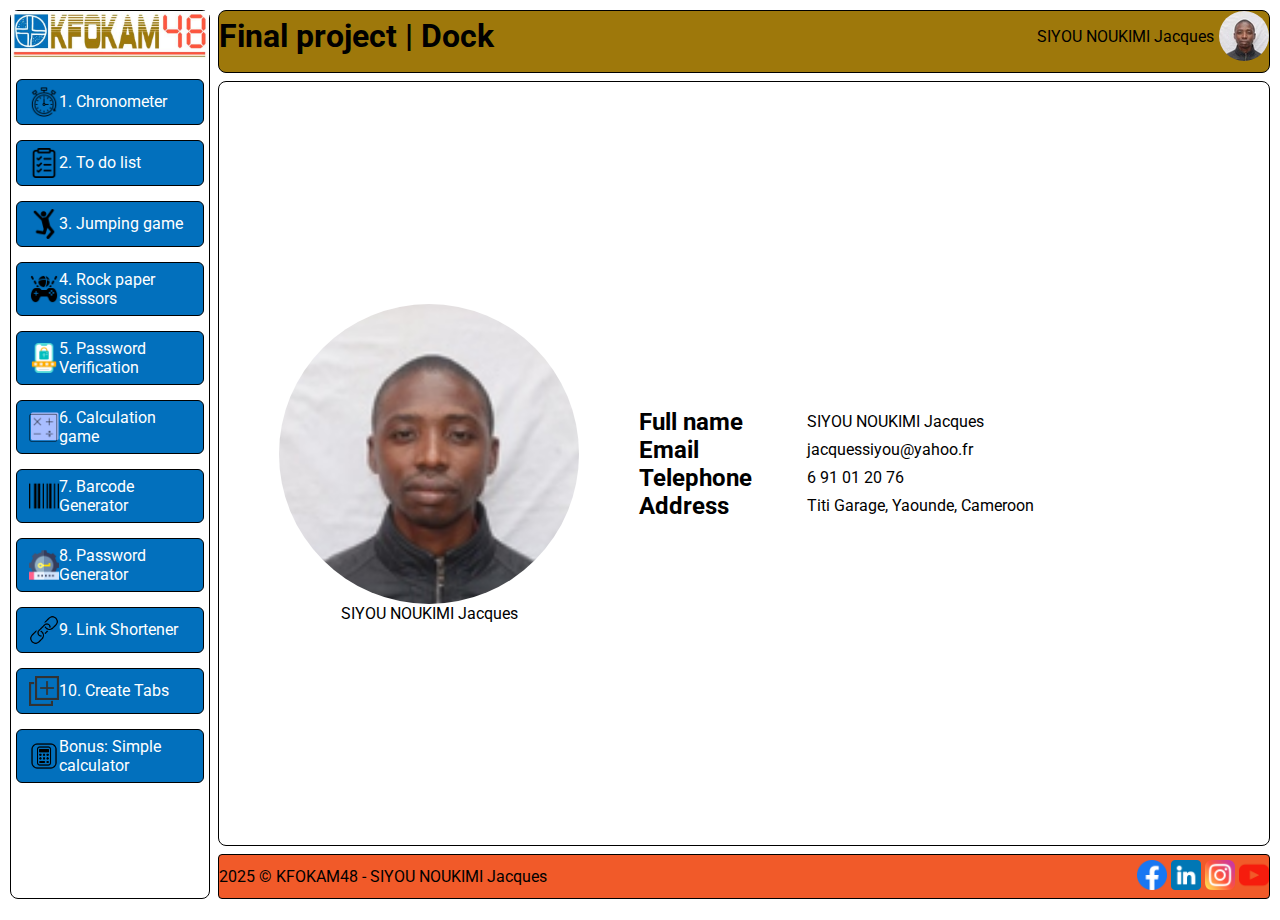
<file: index.html>
<!DOCTYPE html>
<html lang="en">
  <head>
    <meta charset="UTF-8" />
    <meta http-equiv="X-UA-Compatible" content="IE=Edge" />
    <meta name="viewport" content="width=device-width, initial-scale=1.0" />
    <link rel="stylesheet" href="Final_Project.css" />
    <title>Final Project</title>
  </head>
  <body>
    <div class="page">
      <header>
        <div class="head">
          <div>
            <h1>Final project &verbar; Dock</h1>
          </div>
          <div class="identify">
            <p>SIYOU NOUKIMI Jacques</p>
            <img
              src="SIYOU_NOUKIMI_Jacques_50px.jpg"
              alt="SIYOU NOUKIMI Jacques"
              height="50px"
              width="50px"
              style="cursor: pointer"
            />
          </div>
        </div>
      </header>
      <main id="main">
        <div class="photo">
          <img
            src="SIYOU_NOUKIMI_Jacques_120px.jpg"
            alt="SIYOU NOUKIMI Jacques"
            height="300px"
            width="300px"
          />
          <p>SIYOU NOUKIMI Jacques</p>
        </div>
        <div class="personal-info">
          <div class="info">
            <h2>Full name</h2>
            <p>SIYOU NOUKIMI Jacques</p>
          </div>
          <div class="info">
            <h2>Email</h2>
            <p>jacquessiyou@yahoo.fr</p>
          </div>
          <div class="info">
            <h2>Telephone</h2>
            <p>6 91 01 20 76</p>
          </div>
          <div class="info">
            <h2>Address</h2>
            <p>Titi Garage, Yaounde, Cameroon</p>
          </div>
        </div>
      </main>
      <nav class="nav">
        <div class="logo">
          <img src="KFOKAM_48_logo.jpeg" alt="KFOKAM 48 logo" />
        </div>
        <div class="project">
          <a href="Subproject No. 1_Chronometer/Chronometer.html"
            ><img src="icons/Chronometer.png" width="30px" height="30px"><span>1. Chronometer</span></a
          >
        </div>
        <div class="project">
          <a href="./Subproject No. 2_ To do list/To_do_list.html"><img src="icons/to-do-list.png" width="30px" height="30px">
            <span>2. To do list</span>
          </a>
        </div>
        <div class="project">
          <a href="./Subproject No. 3_ Jumping_game/Jumping_game.html"><img src="icons/jumping.png" width="30px" height="30px">
            <span>3. Jumping game</span>
          </a>
        </div>
        <div class="project">
          <a
            href="./Subproject No. 4_Rock_paper_scissors/Rock_paper_scissors.html"
          ><img src="icons/Rock_paper_scissors.png" width="30px" height="30px">
            <span>4. Rock paper scissors</span>
          </a>
        </div>
        <div class="project">
          <a
            href="./Subproject No. 5_Password_Verification/Password_Verification.html"
            ><img src="icons/Password Verification.png" width="30px" height="30px"><span>5. Password Verification</span></a
          >
        </div>
        <div class="project">
          <a href="./Subproject No. 6_Calculation_game/Calculation_game.html"><img src="icons/calculation game.png" width="30px" height="30px">
            <span>6. Calculation game</span>
          </a>
        </div>
        <div class="project">
          <a href="./Subproject No. 7_ Barcode_Generator/Barcode_Generator.html"
            ><img src="icons/Barcode.png" width="30px" height="30px"><span>7. Barcode Generator</span>
          </a>
        </div>
        <div class="project">
          <a
            href="./Subproject No. 8_Password_Generator/Password_Generator.html"
            ><img src="icons/Password_Generator.png" width="30px" height="30px"><span>8. Password Generator</span>
          </a>
        </div>
        <div class="project">
          <a href="./Subproject No. 9_Link_Shortener/Link_Shortener.html"
            ><img src="icons/link shortener.png" width="30px" height="30px"><span>9. Link Shortener</span>
          </a>
        </div>
        <div class="project">
          <a href="./Subproject No. 10_Create_Tabs/Create_Tabs.html"
            ><img src="icons/tabs.png" width="30px" height="30px"><span>10. Create Tabs</span></a
          >
        </div>
        <div class="project">
          <a href="./Bonus_Simple_calculator/Simple_calculator.html"
            ><img src="icons/Simple calculator.png" width="30px" height="30px"><span>Bonus: Simple calculator</span>
          </a>
        </div>
      </nav>
      <footer>
        <div class="copyrights"> <p>2025 &copy; KFOKAM48 - SIYOU NOUKIMI Jacques</p></div>
        <div class="address">
          <a href="https://www.facebook.com/jacques.siyounoukimi" target="_blank"><img src="icons/logo/facebook.png" alt="Facebook account"></a>
          <a href="https://www.linkedin.com/in/jacques-siyou-bb153065/" target="_blank"><img src="icons/logo/linkedin.png" alt="Linkedln account"></a>
          <a href="https://www.instagram.com/jacquessiyou/" target="_blank"><img src="icons/logo/instagram.png" alt="Instagram account"></a>
          <a href="https://www.youtube.com/@jacquessiyou8052" target="_blank"><img src="icons/logo/youtube.png" alt="Youtube account"></a>
        </div>
       
      </footer>
    </div>

    <script src="Final_Project.js"></script>
  </body>
</html>
</file>
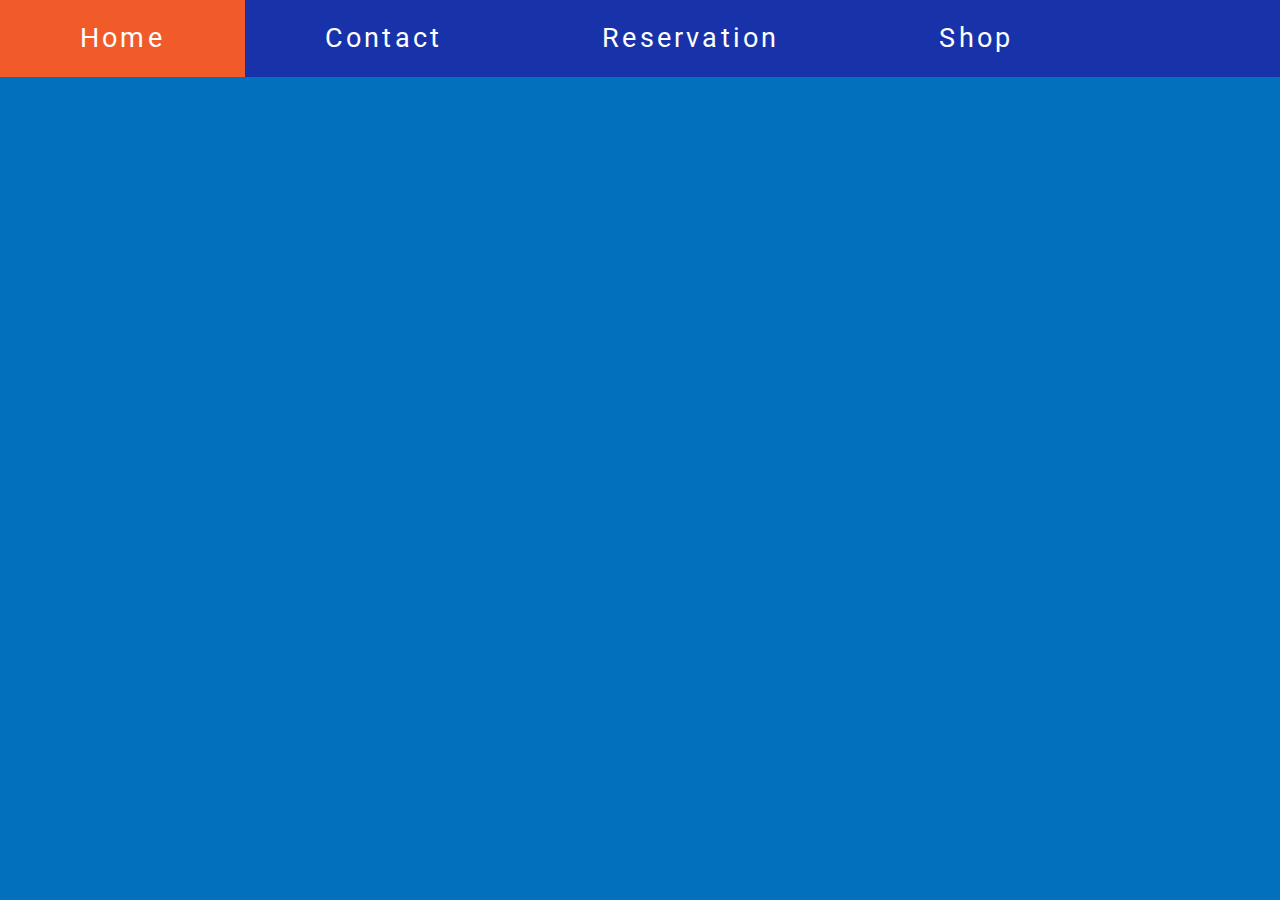
<file: Subproject No. 10_Create_Tabs/Create_Tabs.html>
<!DOCTYPE html>
<html lang="en">
<head>
  <meta charset="UTF-8">
  <meta http-equiv="X-UA-Compatible" content="IE=Edge">
  <meta name="viewport" content="width=device-width, initial-scale=1.0">
  <link rel="stylesheet" href="Create_Tabs.css">
  <title>
    Create Tabs
  </title>
</head>
<body>
    <div class="tab">
        <button onclick="openTabslet(event, `Home`)" class="tablinks">Home</button>
        <button onclick="openTabslet(event, `Contact`)" class="tablinks">Contact</button>
        <button onclick="openTabslet(event, `Reservation`)" class="tablinks">Reservation</button>
        <button onclick="openTabslet(event, `Shop`)" class="tablinks">Shop</button>    
    </div>
    <div class="tabcontent" id="Home">
        <h3>Home</h3>
        <p>Welcome to the Home page</p>
        <div class="picture">
            <img src="img1.jpg" alt="">
        </div>
    </div>
    <div class="tabcontent" id="Contact">
        <h3>Contact</h3>
        <p>Welcome to the Contact page</p>
        <div class="picture">
            <img src="img2.jpeg" alt="">
        </div>
    </div>
    <div class="tabcontent" id="Reservation">
        <h3>Reservation</h3>
        <p>Welcome to the Reservation page</p>
        <div class="picture">
            <img src="img3.jpeg" alt="">
        </div>
    </div>
    <div class="tabcontent" id="Shop">
        <h3>Shop</h3>
        <p>Welcome to the Shop page</p>
        <div class="picture">
            <img src="img4.jpg" alt="">
        </div>
    </div>
   
    <script src="Create_Tabs.js"></script>
</body>
</html>
</file>
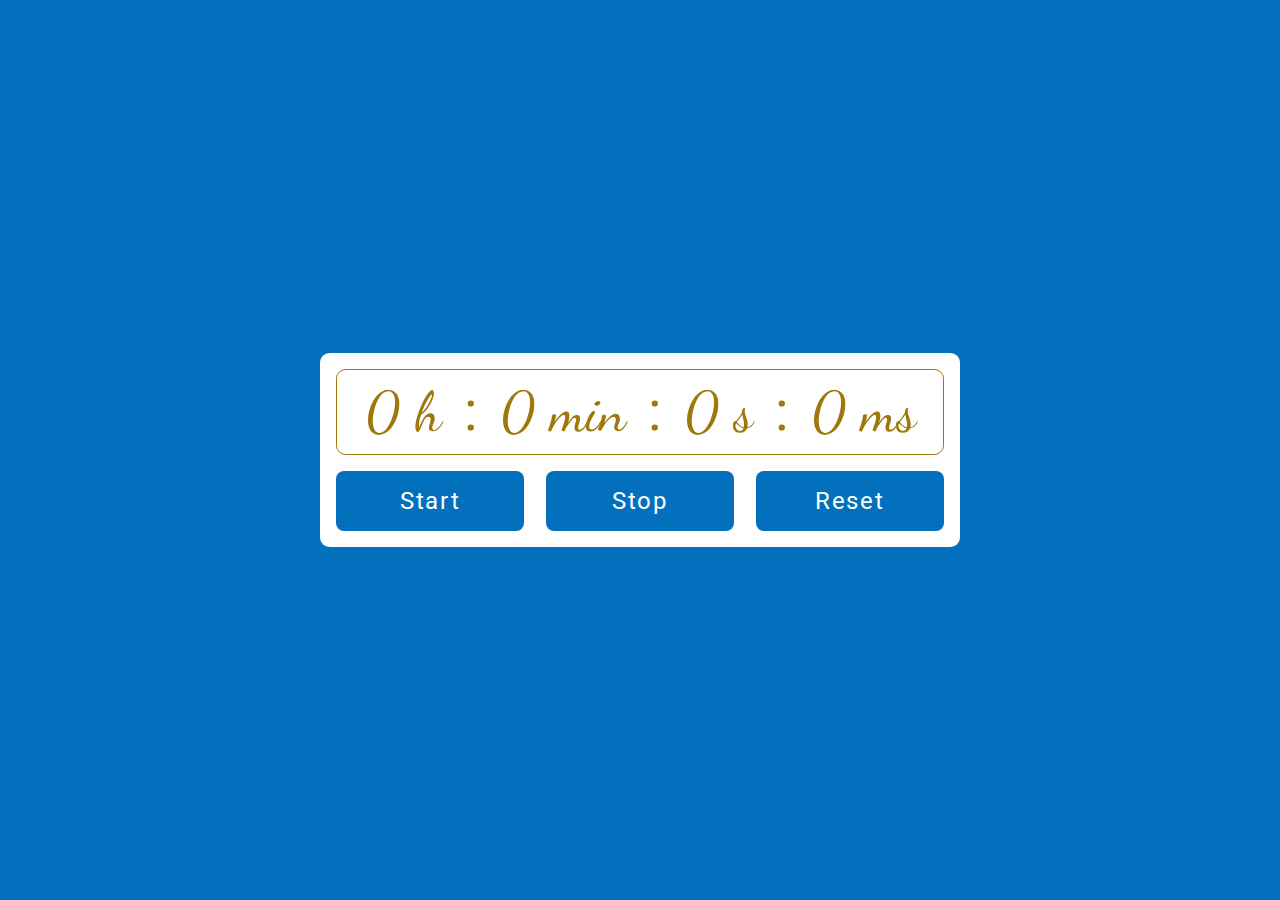
<file: Subproject No. 1_Chronometer/Chronometer.html>
<!DOCTYPE html>
<html lang="en">
<head>
  <meta charset="UTF-8">
  <meta http-equiv="X-UA-Compatible" content="IE=Edge">
  <meta name="viewport" content="width=device-width, initial-scale=1.0">
  <link rel="stylesheet" href="Chronometer.css">
  <title>
    Chronometer
  </title>
</head>
<body>
  
  <div class="chronometer">
    <div class="tim">
      <span>0 h</span> :
      <span>0 min</span> :
      <span>0 s</span> :
      <span>0 ms</span>  
    </div>
    <div class="controls">
        <button id="start" onclick="start()"><p>Start</p></button>
        <button id="stop" onclick="stop()">Stop</button>
        <button id="reset" onclick="reset()">Reset</button>
    </div>
    <div></div>
    <div></div>

  </div>
  <script src="Chronometer.js"></script>
</body>
</html>
</file>
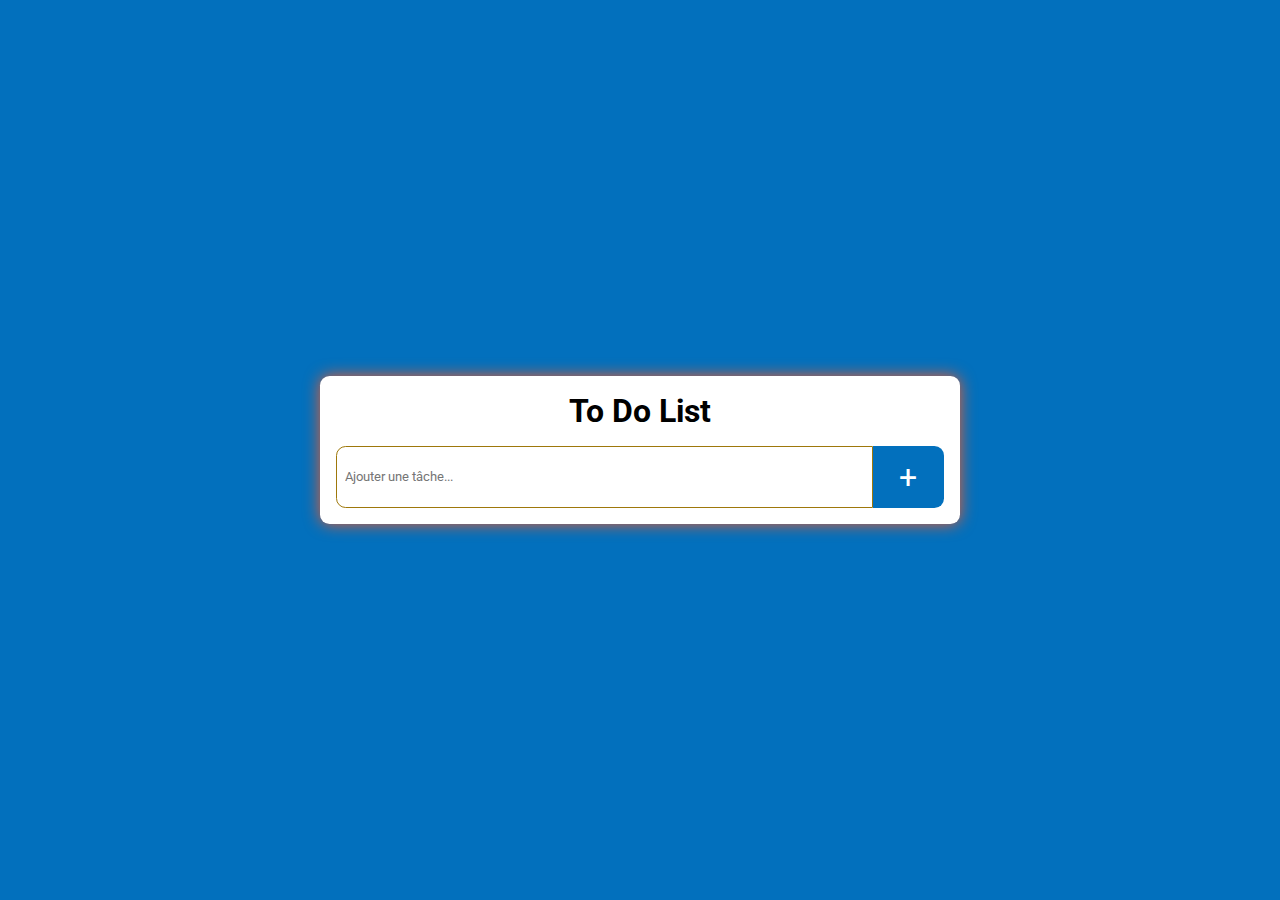
<file: Subproject No. 2_ To do list/To_do_list.html>
<!DOCTYPE html>
<html lang="en">
<head>
  <meta charset="UTF-8">
  <meta http-equiv="X-UA-Compatible" content="IE=Edge">
  <meta name="viewport" content="width=device-width, initial-scale=1.0">
  <link rel="stylesheet" href="To_do_list.css">
  <title>
    To Do List
  </title>
</head>
<body>
  <section>
    <h1>To Do List</h1>
    <div class="container">
        <div class="full_input">
            <input type="text" placeholder="Ajouter une tâche..." id="inputField">
            <button id="addToDo">+</button>
        </div>
        <div id="ToDocontainer"></div>
    </div>
    
  </section>
  <script src="To_do_list.js"></script>
</body>
</html>
</file>
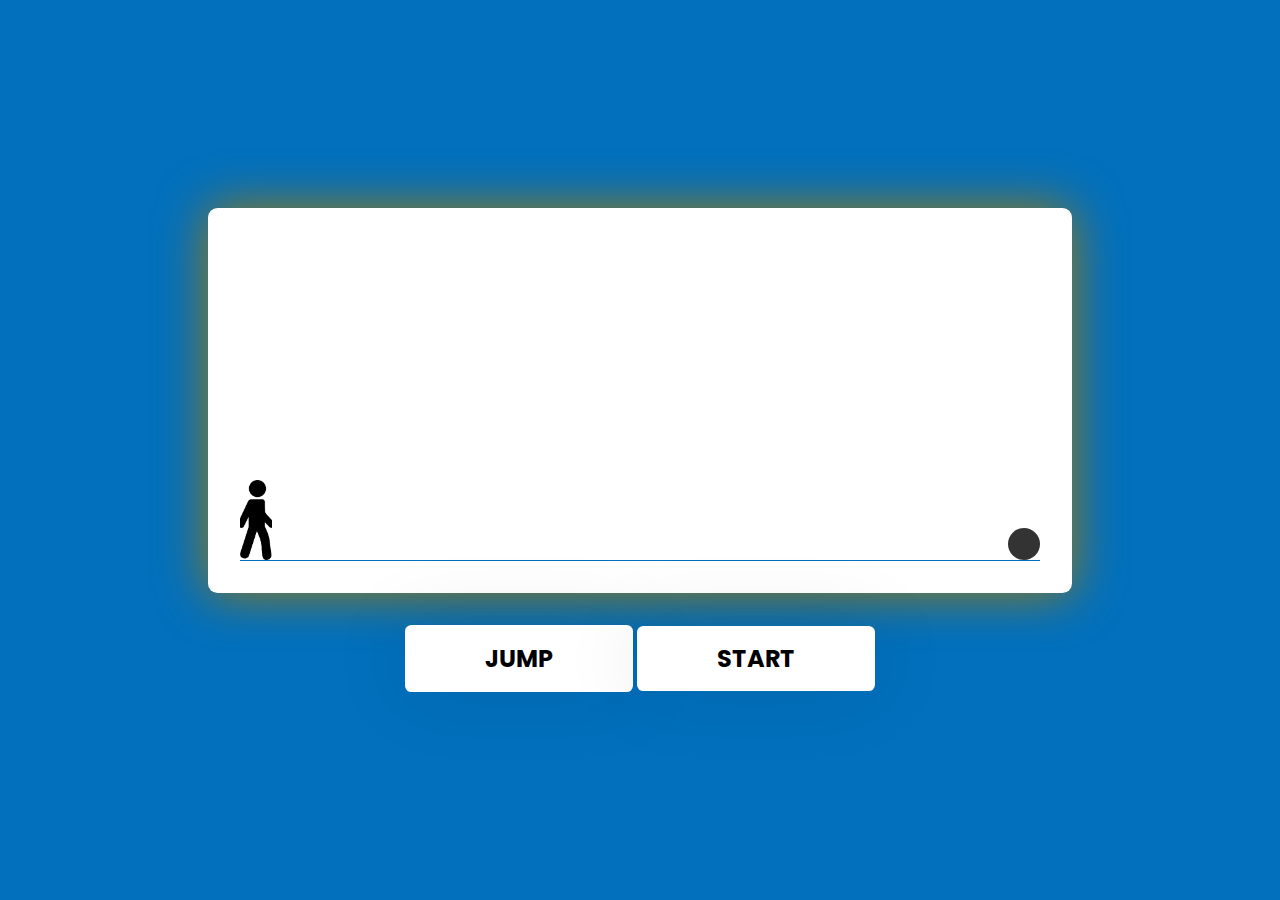
<file: Subproject No. 3_ Jumping_game/Jumping_game.html>
<!DOCTYPE html>
<html lang="en">

<head>
  <meta charset="UTF-8">
  <meta http-equiv="X-UA-Compatible" content="IE=Edge">
  <meta name="viewport" content="width=device-width, initial-scale=1.0">
  <link rel="stylesheet" href="Jumping_game.css">
  <title>
    Jumping game
  </title>
</head>

<body>
  <section>
    <div class="jeu">
      <div class="perso">
        <img src="pedestrian-man.png" alt="">
      </div>
      <div class="obstacles"></div>
    </div>
  </section>
  <div class="control">
    <button onclick="jump()">JUMP</button>
    <a href="Jumping_game.html">START</a>
  </div>

  <script src="Jumping_game.js"></script>
</body>

</html>
</file>
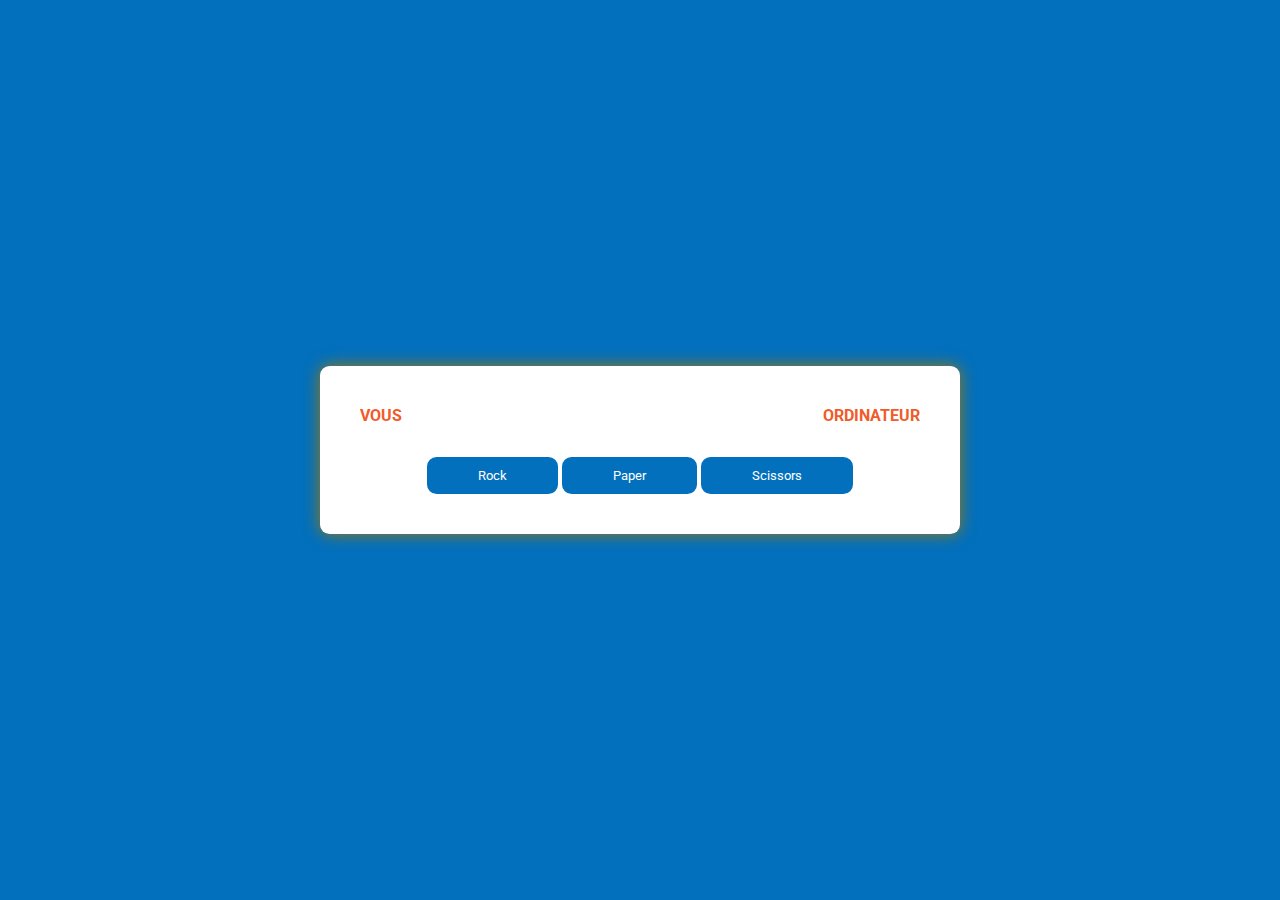
<file: Subproject No. 4_Rock_paper_scissors/Rock_paper_scissors.html>
<!DOCTYPE html>
<html lang="en">
<head>
  <meta charset="UTF-8">
  <meta http-equiv="X-UA-Compatible" content="IE=Edge">
  <meta name="viewport" content="width=device-width, initial-scale=1.0">
  <link rel="stylesheet" href="Rock_paper_scissors.css">
  <title>
    Rock paper scissors game
  </title>
</head>
<body>
    <section>
        <div class="choix">
          <h4>Vous<span id="choix-utilisateur"></span></h4>
          <h4>Ordinateur<span id="choix-ordinateur"></span></h4>
        </div>
        <h4><span id="resultat"></span></h4>
        <div class="bouttons_choix_jeu">
            <button id="Rock">Rock</button>
            <button id="Paper">Paper</button>
            <button id="Scissors">Scissors</button>
        </div>
    </section>

    <script src="Rock_paper_scissors.js"></script>
</body>
</html>
</file>
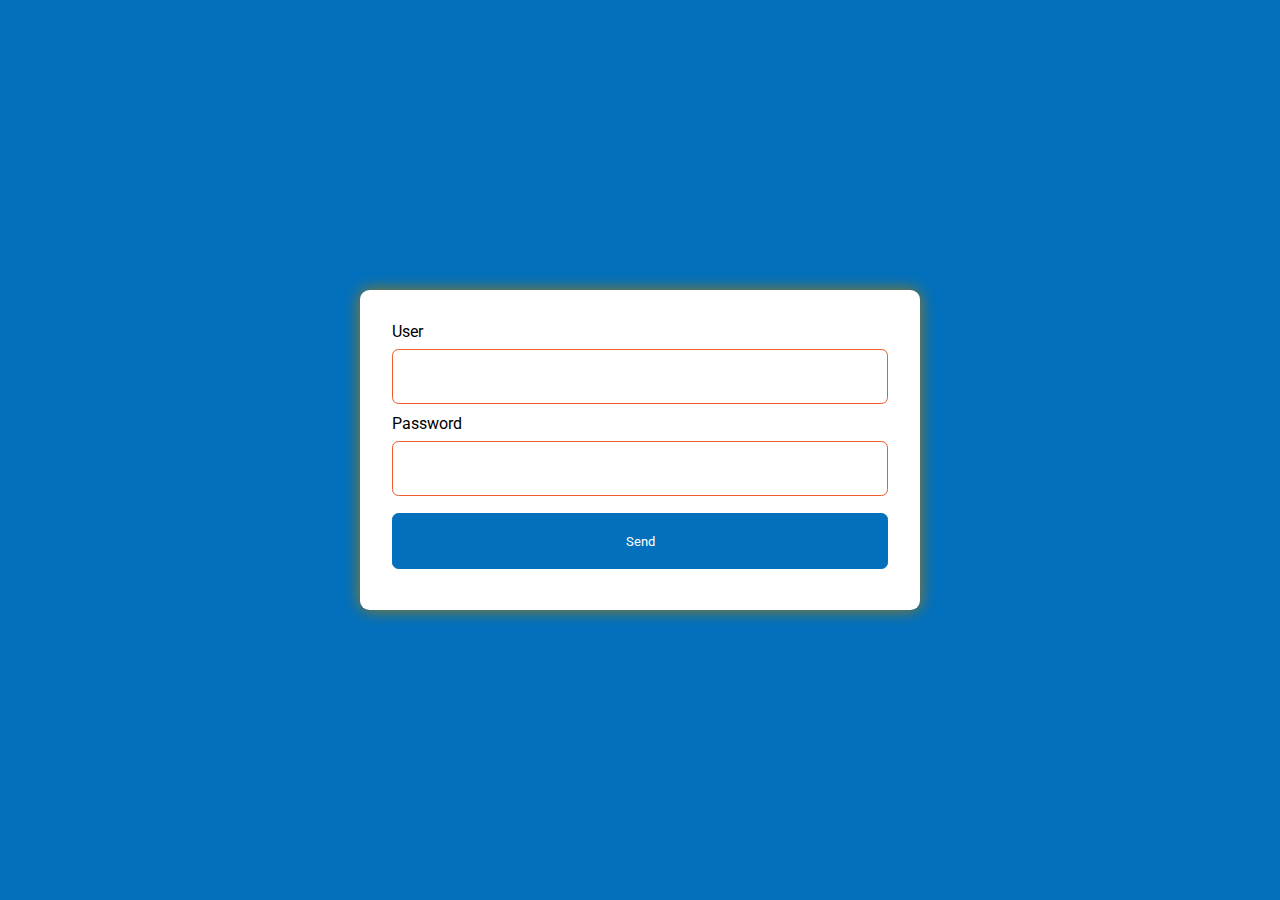
<file: Subproject No. 5_Password_Verification/Password_Verification.html>
<!DOCTYPE html>
<html lang="en">
<head>
  <meta charset="UTF-8">
  <meta http-equiv="X-UA-Compatible" content="IE=Edge">
  <meta name="viewport" content="width=device-width, initial-scale=1.0">
  <link rel="stylesheet" href="Password_Verification.css">
  <title>
    Password Verification
  </title>
</head>
<body>
    <div class="container">
        <form action="">
            <label>User</label>
            <input type="text" required>
            <label>Password</label>
            <input type="password" id="psw" required>
            <input type="submit" value="Send">
        </form>
    </div>
    <div id="message">
        <h3>The password must contain the following elements</h3>
        <p id="letter" class="invalid">A lowercase letter</p>
        <p id="capital" class="invalid">An uppercase letter</p>
        <p id="number" class="invalid">A number</p>
        <p id="specialCharacter" class="invalid">A special character</p>
        <p id="length" class="invalid">8 character minimum</p>
    </div>

    <script src="Password_Verification.js"></script>
</body>
</html>
</file>
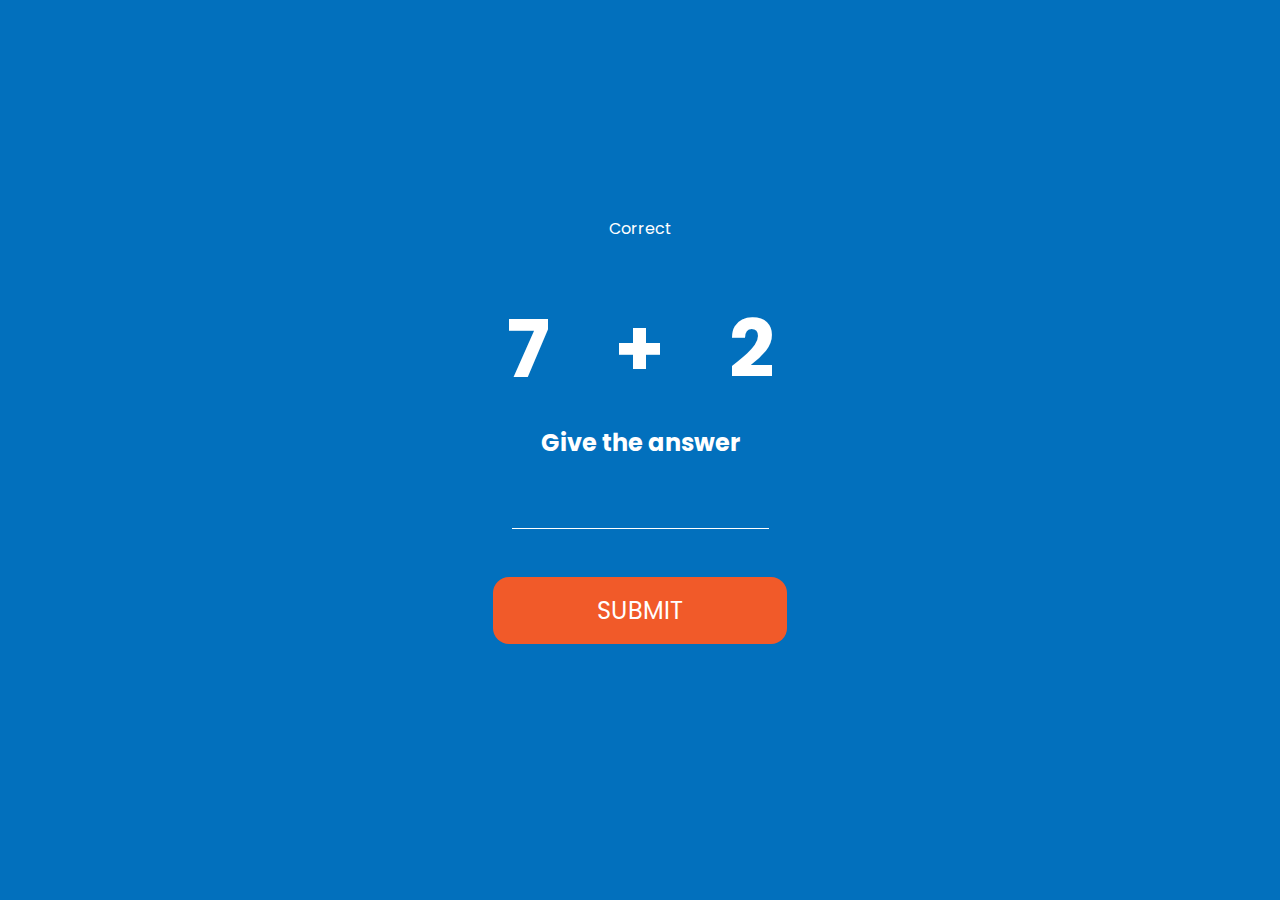
<file: Subproject No. 6_Calculation_game/Calculation_game.html>
<!DOCTYPE html>
<html lang="en">
  <head>
    <meta charset="UTF-8" />
    <meta http-equiv="X-UA-Compatible" content="IE=Edge" />
    <meta name="viewport" content="width=device-width, initial-scale=1.0" />
    <link rel="stylesheet" href="Calculation_game.css" />
    <title>Calculation game</title>
  </head>
  <body>
    <p class="Message">Correct</p>
    <section class="section">
      <div class="calcul">
        <h1 class="nb1">5</h1>
        <h1 class="op">+</h1>
        <h1 class="nb2">6</h1>
      </div>
      <h2>Give the answer</h2>
      <input type="number" class="res" />
      <input type="submit" onclick="verifier()" />
    </section>
    <p class="score"></p>
    <a href="Calculation_game.html" class="link">Begin</a>
    <script src="Calculation_game.js"></script>
  </body>
</html>
</file>
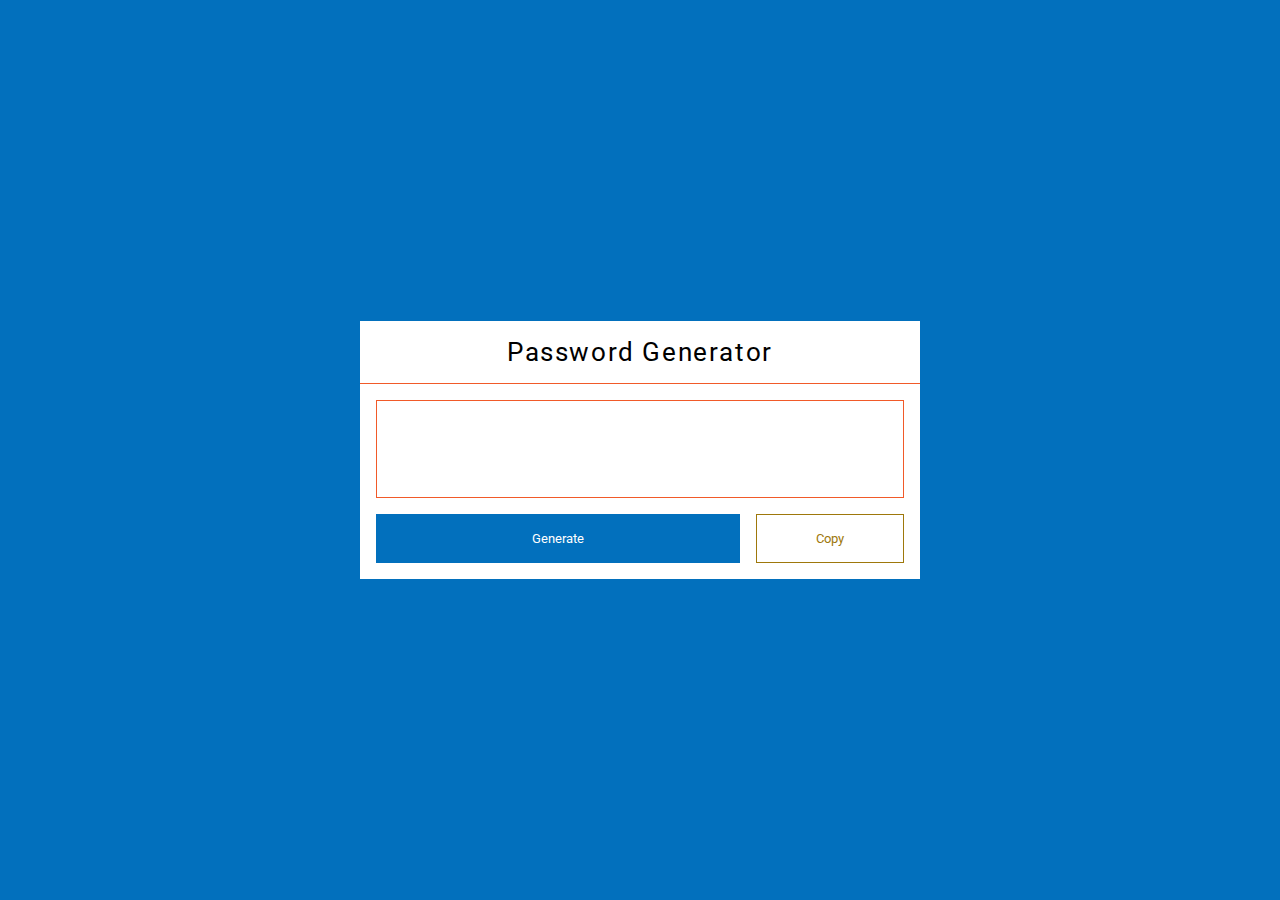
<file: Subproject No. 8_Password_Generator/Password_Generator.html>
<!DOCTYPE html>
<html lang="en">
<head>
  <meta charset="UTF-8">
  <meta http-equiv="X-UA-Compatible" content="IE=Edge">
  <meta name="viewport" content="width=device-width, initial-scale=1.0">
  <link rel="stylesheet" href="Password_Generator.css">
  <title>Password Generator</title>
</head>
<body>
    <section class="inputBox">
        <h2>Password Generator</h2>
        <div class="passwordBox">
            <input type="text" id="password" readonly>
        </div>
        <div class="buttons">
            <button onclick="getPassword()">Generate</button>
            <button id="copy" onclick="copyPassword()">Copy</button>
        </div>
    </section>
   

  <script src="Password_Generator.js"></script>
</body>
</html>
</file>
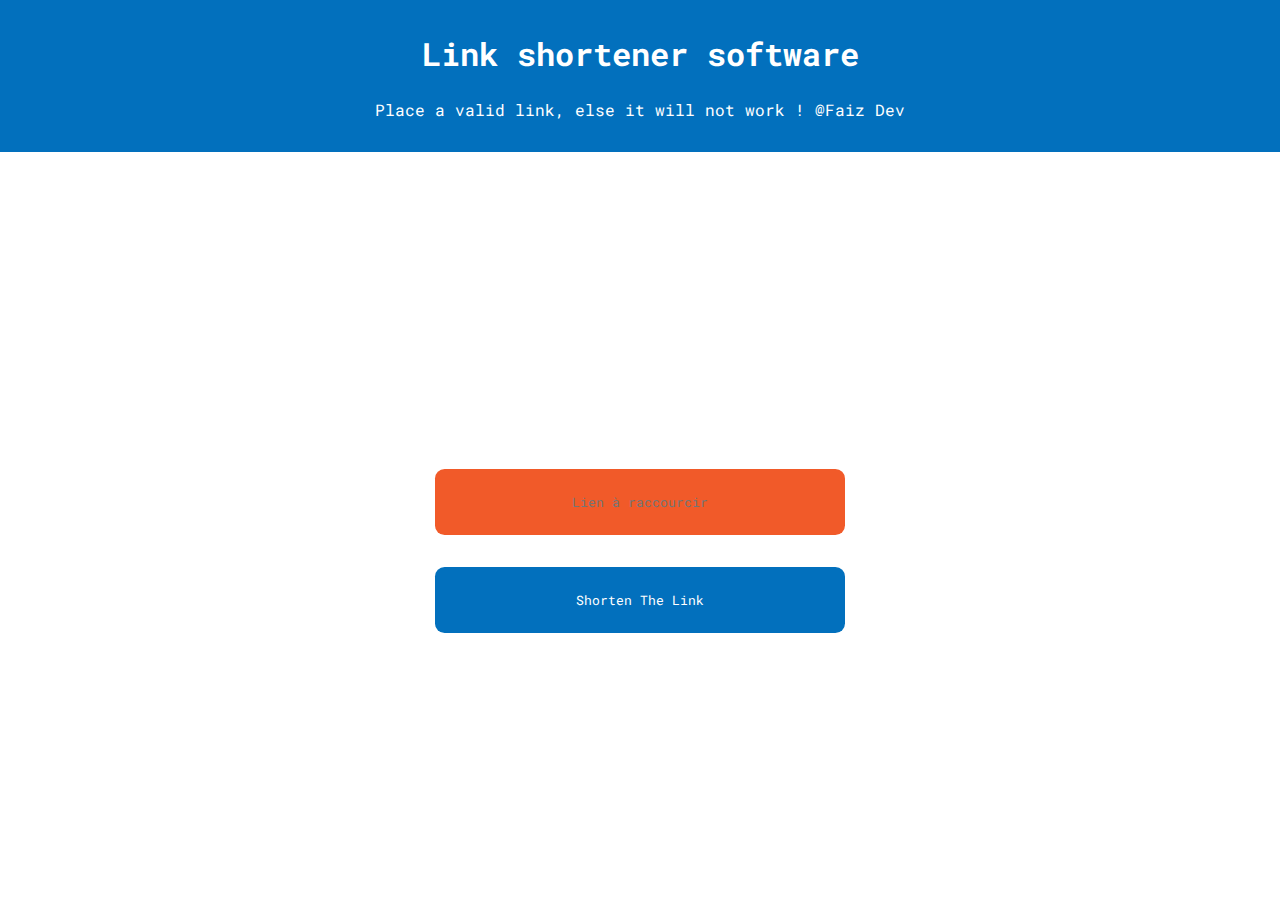
<file: Subproject No. 9_Link_Shortener/Link_Shortener.html>
<!DOCTYPE html>
<html lang="en">
<head>
  <meta charset="UTF-8">
  <meta http-equiv="X-UA-Compatible" content="IE=Edge">
  <meta name="viewport" content="width=device-width, initial-scale=1.0">
  <link rel="stylesheet" href="Link_Shortener.css">
  <title>
    Link Shortener
  </title>
</head>
<body>
    <header>
        <h1>Link shortener software</h1>
        <p>Place a valid link, else it will not work ! @Faiz Dev</p>
    </header>
    <section>
        <main>
            <p class="error_message"></p>
            <input type="text" class="long_link" placeholder="Lien à raccourcir">
            <button>Shorten the link</button>
            <div class="result">exemple.com</div>
        </main>
    </section>

    <script src="Link_Shortener.js"></script>
</body>
</html>
</file>
<file: Final_Project.css>
@import url("https://fonts.googleapis.com/css2?family=Dancing+Script:wght@400..700&family=Roboto:ital,wght@0,100..900;1,100..900&display=swap");
/*logo.icon color = #F15A29, family of yellow */
/*logo.KFOKAM48 color = #0270BD, family of blue ++ */
/*logo.KFOKAM48 color = #9E780B, family of brown ++*/
/*logo.KFOKAM48 color = #9E780B, family of orange */

* {
  margin: 0;
  padding: 0;
  box-sizing: border-box;
  font-family: "Roboto", sans-serif;
}
body {
  margin: 10px;
}
.page {
  display: grid;
  width: 100%;
  height: 100vh;
  grid-template-areas:
    "nav head"
    "nav  main"
    "nav  foot";
  grid-template-rows: 7% 85% 5%;
  grid-template-columns: 200px 1fr;
  gap: 0.5rem;
}

.page > header {
  grid-area: head;
  background-color: #9e780b;
  border: 0.1rem solid black;
  border-radius: 0.5rem;
  justify-content: space-between;
}

.page > nav {
  grid-area: nav;
  background-color: transparent;
  border: 0.1rem solid black;
  border-radius: 0.5rem;
}

.page > main {
  grid-area: main;
  background-color: transparent;
  border: 0.1rem solid black;
  border-radius: 0.5rem;
}

.page > footer {
  grid-area: foot;
  background-color: #f15a29;
  border: 0.1rem solid black;
  border-radius: 0.25rem;
}
.head,
.identify {
  display: flex;
  justify-content: space-between;
  align-items: center;
  gap: 5px;
}
.head img,
.photo img {
  border-radius: 50%;
}
.logo {
  width: 100%;
}
.logo img {
  width: 100%;
}

main,
iframe {
  display: flex;
  justify-content: space-around;
}
.photo {
  width: 40%;
  display: flex;
  flex-direction: column;
  align-items: center;
  justify-content: center;
}
.personal-info {
  width: 60%;
  display: flex;
  flex-direction: column;
  align-items: start;
  justify-content: center;
}
.info {
  width: 100%;
  display: flex;
  justify-content: start;
  align-items: center;
  gap: 10px;
}

.info h2 {
  width: 25%;
}
.nav {
  align-items: center;
  display: flex;
  flex-direction: column;
  gap: 15px;
}
.project {
  display: flex;
  justify-content: center;
  text-decoration: none;
  border: 1px solid;
  background-color: #0270bd;
  border-radius: 6px;
  width: 95%;
  a {
    display: flex;
    align-items: center;
    width: 95%;
    color: #fff;
    padding: 7px;
    text-decoration: none;
  }
}
.project:hover{
  background-color: #9e780b;
}
footer a img{
  width: 30px;
  height: 30px;
}
footer{
  display: flex;
  justify-content: space-between;
  align-items: center;
}

@media screen and (max-width: 1000px) {
  main {
    flex-direction: column;
    align-items: center;
  }
  .personal-info {
    width: 100%;
  }
  .photo {
    width: 100%;
  }
  .info {
    margin-left: 10px;
  }
  .info h2 {
    width: 40%;
  }
  .page {
    grid-template-columns: 50px 1fr;
    gap: 0.5rem;
  }
  h1 {
    font-size: 20px;
  }
  h2 {
    font-size: 15px;
  }
  p {
    font-size: 10px;
  }
  .photo img {
    height: 150px;
    width: 150px;
  }
  .project a span{
    display: none;
  }
  footer{
  flex-direction: column;
  img{
    width: 15px;
    height: 15px;
  }
  }
}
</file>
<file: Subproject No. 10_Create_Tabs/Create_Tabs.css>
@import url('https://fonts.googleapis.com/css2?family=Dancing+Script:wght@400..700&family=Roboto:ital,wght@0,100..900;1,100..900&display=swap');
/*logo.icon color = #F15A29, family of yellow */
/*logo.KFOKAM48 color = #0270BD, family of blue ++ */
/*logo.KFOKAM48 color = #9E780B, family of brown ++*/
/*logo.KFOKAM48 color = #9E780B, family of orange */

*{
    margin: 0;
    padding: 0;
    box-sizing: border-box;
    font-family: "Roboto", sans-serif;
}

body{
    background-color: #0270BD;
} 
.picture{
    margin: 2rem 0;
    width: 45rem;
    height: 45rem;
}
.picture img{
    width: 100%;
    height: 100%;
    object-fit: cover;
}
/*Tab css*/
.tab{
    overflow: hidden;
    background-color:#1833aa ;
}
/*Style des buttons de tab*/
.tab button{
    background-color: inherit;
    letter-spacing: 0.2rem;
    float: left;
    border: none;
    outline: 0;
    color: #fff;
    cursor: pointer;
    padding: 1.4rem 5rem;
    transition: 0.5s;
    font-size: 1.7rem;
}
.tab button:hover{
    background-color: #F15A29;
}
.tab button.active{
    background-color: #9E780B;
}
.tabcontent{
    color: #fff;
    display: none;
    flex-direction: column;
    padding: 0.6rem 5rem;
    animation: animation 0.5s ease-out;
}
/*Animation*/
@keyframes animation{
    from{opacity: 0;}
    to{opacity: 1;}
}
h3{
    font-size: 5rem;
    text-transform: uppercase;
    letter-spacing: 0.2rem;
}
</file>
<file: Subproject No. 1_Chronometer/Chronometer.css>
@import url("https://fonts.googleapis.com/css2?family=Dancing+Script:wght@400..700&family=Roboto:ital,wght@0,100..900;1,100..900&display=swap");
/*logo.icon color = #F15A29, family of yellow */
/*logo.KFOKAM48 color = #0270BD, family of blue ++ */
/*logo.KFOKAM48 color = #9E780B, family of brown ++*/
/*logo.KFOKAM48 color = #9E780B, family of orange */

* {
  margin: 0;
  padding: 0;
  box-sizing: border-box;
  font-family: "Roboto", sans-serif;
}
body {
  display: flex;
  align-items: center;
  justify-content: center;
  min-height: 100vh;
  background-color: #0270bd;
  color: #9e780b;
}
.chronometer {
  background-color: #fff;
  padding: 1rem;
  border-radius: 0.6rem;
  width: 40rem;
  text-align: center;
}
.tim {
  margin: auto;
  width: 100%;
  border: 0.1rem solid #9e780b;
  border-radius: 0.6rem;
  padding: 0.5rem 0;
  text-align: center;
  font-size: 3.5rem;
  font-weight: 400;
  margin-bottom: 1rem;
}
.tim span {
  font-family: "Dancing Script", cursive;
  padding: 0.5rem;
}
.controls {
  display: flex;
  width: 100%;
  justify-content: space-between;
}
button {
  background-color: #0270bd;
  color: #fff;
  font-size: 1.5rem;
  padding: 1rem 2rem;
  border-radius: 0.5rem;
  width: 31%;
  border: 0;
  letter-spacing: 0.1rem;
  transition: 0.5s;
  cursor: pointer;
}
button:hover {
  transform: scale(0.9);
}

@media screen and (width < 600px) {
  .chronometer {
    width: 100%;
  }
  .tim {
    width: 100%;
    font-size: 1rem;
    justify-content: center;
    align-items: center;
  }
  .tim span {
    width: 25%;
  }
  button {
    width: 33%;
    font-size: 0.8rem;
    padding: 0.1rem 0.2rem;
    align-items: center;
    display: flex;
    justify-content: center;
  }
}
</file>
<file: Subproject No. 2_ To do list/To_do_list.css>
@import url("https://fonts.googleapis.com/css2?family=Dancing+Script:wght@400..700&family=Roboto:ital,wght@0,100..900;1,100..900&display=swap");
/*logo.icon color = #F15A29, family of yellow */
/*logo.KFOKAM48 color = #0270BD, family of blue ++ */
/*logo.KFOKAM48 color = #9E780B, family of brown ++*/
/*logo.KFOKAM48 color = #9E780B, family of orange */

* {
  margin: 0;
  padding: 0;
  box-sizing: border-box;
  font-family: "Roboto", sans-serif;
}

body {
  display: flex;
  align-items: center;
  justify-content: center;
  min-height: 100vh;
  background-color: #0270bd;
}

section {
  background-color: #fff;
  padding: 1rem;
  border-radius: 0.6rem;
  width: 40rem;
  box-shadow: 0 0 1rem #f15a29;
  overflow: hidden;
}
h1 {
  margin-bottom: 1rem;
  text-align: center;
}

.full_input {
  display: flex;
  align-items: center;
  justify-content: space-between;
}

input {
  width: 90%;
  padding: 1rem 0.5rem;
  height: 3.9rem;
  border: 0.1rem solid #9e780b;
  outline: 0;
  border-radius: 0.6rem 0 0 0.6rem;
}

button {
  width: 12%;
  font-size: 2rem;
  height: 3.9rem;
  border: 0;
  background-color: #0270bd;
  color: #fff;
  border-radius: 0 0.6rem 0.6rem 0;
}

.paragraphe_style {
  margin: 1rem 0;
  padding: 1rem 0;
  padding-left: 0.5rem;
  border-radius: 0.6rem;
  background-color: #0270bd;
  color: #fff;
  word-break: break-all;
  cursor: pointer;
  animation: anime 0.5s linear;
}

.paragraphe_style:last-child {
  margin-bottom: 0;
}

@keyframes anime {
  from {
    transform: translateY(50px);
  }
}

.paragraphe_click {
  background-color: #9e780b;
  text-decoration: line-through;
}

@media screen and (width < 600px) {
  .tim {
    display: flex;
    justify-content: center;
    align-items: center;
    font-size: 100%;
  }
  .chronometer {
    width: 100%;
  }
  .controls {
    flex: 1;
    margin-right: 5%;
  }
}
</file>
<file: Subproject No. 3_ Jumping_game/Jumping_game.css>
@import url("https://fonts.googleapis.com/css2?family=Poppins:ital,wght@0,100;0,200;0,300;0,400;0,500;0,600;0,700;0,800;0,900;1,100;1,200;1,300;1,400;1,500;1,600;1,700;1,800;1,900&display=swap");
/*logo.icon color = #F15A29, family of yellow */
/*logo.KFOKAM48 color = #0270BD, family of blue ++ */
/*logo.KFOKAM48 color = #9E780B, family of brown and orange ++*/

* {
  margin: 0;
  padding: 0;
  font-family: "Poppins", sans-serif;
}
body {
  display: flex;
  align-items: center;
  justify-content: center;
  height: 100vh;
  background-color: #0270bd;
  flex-direction: column;
}
section {
  background-color: #fff;
  padding: 2rem;
  border-radius: 0.6rem;
  box-shadow: 0 0 50px #9e780b;
}
.jeu {
  width: 50rem;
  height: 20rem;
  border: 0.1rem solid #f15a29;
  overflow: hidden;
  border: 0;
  border-bottom: 0.1rem solid #0270bd;
}
.perso {
  width: 2rem;
  height: 5rem;
  position: relative;
  top: 15rem;
}

.animation {
  animation: perso-saut 1500ms infinite;
}
/*Animation personnage saute*/
@keyframes perso-saut {
  0% {
    top: 13rem;
  }
  25% {
    top: 8rem;
  }
  50% {
    top: 8rem;
  }
  100% {
    top: 13rem;
  }
}

.perso img {
  width: 100%;
  height: 100%;
  object-fit: cover;
}
.obstacles {
  width: 2rem;
  height: 2rem;
  background-color: #333;
  position: relative;
  top: 13rem;
  left: 48rem;
  border-radius: 50%;
  animation: anime-obstacles 2.5s infinite;
}

/*Animation obstacles*/
@keyframes anime-obstacles {
  0% {
    left: 48rem;
  }

  100% {
    left: -4rem;
  }
}

.control {
  margin-top: 2rem;
  text-align: center;
}

a, button {
  padding: 1rem 5rem;
  border-radius: 0.4rem;
  border: 0;
  box-shadow: 0 0 5rem rgba(0, 0, 0, 0.1);
  font-weight: bold;
  cursor: pointer;
  background-color: #fff;
  font-size: 1.5rem;
  text-decoration: 0;
  color: #000;
}

@media screen and (width < 880px) {
  section {
    width: 90%;
  }

  .jeu {
    width: 100%;
    height: 20rem;
  }

  .obstacles {
    left: 92%;
  }

  a,button {
    display: flex;
    gap: 10;
    padding: 0.5rem 2.5rem;
    border: 0;
    font-size: 1rem;
    margin: 0.5rem;
  }

  /*Animation obstacles*/
@keyframes anime-obstacles {
    0% {
      left: 92%;
    }
  
    100% {
      left: -4rem;
    }
  }
}
</file>
<file: Subproject No. 4_Rock_paper_scissors/Rock_paper_scissors.css>
@import url('https://fonts.googleapis.com/css2?family=Dancing+Script:wght@400..700&family=Roboto:ital,wght@0,100..900;1,100..900&display=swap');
/*logo.icon color = #F15A29, family of yellow */
/*logo.KFOKAM48 color = #0270BD, family of blue ++ */
/*logo.KFOKAM48 color = #9E780B, family of brown and orange ++*/


*{
    margin: 0;
    padding: 0;
    box-sizing: border-box;
    font-family: "Roboto", sans-serif;
}
body{
    display: flex;
    align-items: center;
    justify-content: center;
    height: 100vh;
    flex-direction: column;
    background-color: #0270BD;
}
section{
    display: flex;
    flex-direction: column;
    align-items: center;
    width: 40rem;  
    background-color: #fff;
    padding: 2.5rem;
    box-shadow: 0 0 1rem #9E780B;
    border-radius: 0.6rem;
}
.choix{
    display: flex;
    width: 100%;
    justify-content: space-between;
}
.choix h4{
    display: flex;
    flex-direction: column;
    align-items: center;
    text-transform: uppercase;
    color: #F15A29;
}
img{
    width: 6rem;
    height: 6rem;
    margin: 2rem 0;
}
button{
    padding: 0.5rem 3rem;
    margin-top: 2rem;
    border: 0.2rem solid #0270BD;
    background-color: #0270BD;
    color: #fff;
    cursor: pointer;
    border-radius: 0.6rem;
    transition: 0.5s;
    text-transform: capitalize;
}
button:focus{
    background-color: #fff;
    color: #0270BD;
}
</file>
<file: Subproject No. 5_Password_Verification/Password_Verification.css>
@import url('https://fonts.googleapis.com/css2?family=Dancing+Script:wght@400..700&family=Roboto:ital,wght@0,100..900;1,100..900&display=swap');
/*logo.icon color = #F15A29, family of yellow */
/*logo.KFOKAM48 color = #0270BD, family of blue ++ */
/*logo.KFOKAM48 color = #9E780B, family of brown and orange ++*/


*{
    margin: 0;
    padding: 0;
    box-sizing: border-box;
    font-family: "Roboto", sans-serif;
}
body{
    background-color: #0270BD;
    display: flex;
    flex-direction: column;
    align-items:center;
    justify-content: center;
    min-height: 100vh;
}
/*Stylisez le conteneur pour les entrees*/
.container{
    background-color: #fff;
    width: 35rem;
    padding: 2rem;
    border-radius: 0.6rem;
    box-shadow: 0 0 1rem #9E780B;
}
form{
    display: flex;
    flex-direction: column;
}
input{
    padding: 1.2rem;
    border: 0.1rem solid #F15A29;
    outline: 0;
    border-radius: 0.4rem;
    margin-top: 0.5rem;
    margin-bottom: 0.6rem;
}
/*Personnaliser le button d'envoi*/
input[type="submit"]{
    background-color: #0270BD;
    color: #fff;
    border: 0.1rem solid #0270BD;
}
/*Personnaliser le boite message*/
#message{
    display: none;
    flex-direction: column;
    background-color: #fff;
    border-radius: 0.6rem;
    width: 35rem;
    color: black;
    position: relative;
    padding: 2rem;
    margin-top: 1rem;
    letter-spacing: 0.05rem;
}
/*Animation message*/
@keyframes anime{
    from{
        transform: translateY(10rem);
    }
}
h3{
    font-size: 1.6rem;
    font-weight: 400;
}
#message p{
    margin-left: 0.7rem;
    padding: 0.7rem 0;
    font-size: 1.5rem;
}
/*Lorsque les exigences sont erronees*/
.invalid{
    color: red;
}
.invalid::before{
    position: relative;
    left: -0.7rem;
    content: "✕";
}
/*Lorsque les exigences sont respectees*/
.valid{
    color: green;
}
.valid::before{
    position: relative;
    left: -0.7rem;
    content: "✓";
}
</file>
<file: Subproject No. 6_Calculation_game/Calculation_game.css>
@import url('https://fonts.googleapis.com/css2?family=Poppins:ital,wght@0,100;0,200;0,300;0,400;0,500;0,600;0,700;0,800;0,900;1,100;1,200;1,300;1,400;1,500;1,600;1,700;1,800;1,900&display=swap');
/*logo.icon color = #F15A29, family of yellow */
/*logo.KFOKAM48 color = #0270BD, family of blue ++ */
/*logo.KFOKAM48 color = #9E780B, family of brown and orange ++*/


*{
    margin: 0;
    padding: 0;
    box-sizing: border-box;
    font-family: "Poppins", sans-serif;
}
body{
    background-color: #0270BD;
    display: flex;
    flex-direction: column;
    align-items:center;
    justify-content: center;
    min-height: 100vh;
    width: 100%;
}
section{
    width: 60rem;
    display: flex;
    justify-content: center;
    align-items: center;
    flex-direction: column;
}
section .calcul{
    display: flex;
}
section .calcul h1{
    color: #fff;
    font-size: 5rem;
    margin: 0 2rem;
}
section h2 {
    color: #fff;
    margin: 1rem 0;
}
section input{
    padding: 1rem 0;
    border: 0;
    outline: 0;
    color: #fff;
    border-bottom: 0.1rem solid #fff;
    background-color: transparent;
    margin-bottom: 3rem;
}
.Message{
    color: #fff;
    padding: 0.5rem 2.5rem;
    
    margin-bottom: 2.5rem;
    border-radius: 1rem;
}
section input[type="submit"]{
    padding: 1rem 6.5rem;
    border: 0;
    background-color: #F15A29;
    cursor: pointer;
    border-radius: 1rem;
    text-transform: uppercase;
    font-size: 1.5rem;
    transition: 0.5s;
}
section input[type="submit"]:hover{
    letter-spacing: 0.1rem;
}
.score{
    font-size: 2.5rem;
    color: #fff;
    text-align: center;
}
a{
    color: #fff;
    text-decoration: 0;
    border: 0.1rem solid #fff;
    padding: 1rem 2.5rem;
    border-radius: 0.5rem;
    margin: 2.5rem 0;
    display: none;
}
span{
    font-size: 10rem;
}
</file>
<file: Subproject No. 8_Password_Generator/Password_Generator.css>
@import url('https://fonts.googleapis.com/css2?family=Dancing+Script:wght@400..700&family=Roboto:ital,wght@0,100..900;1,100..900&display=swap');
/*logo.icon color = #F15A29, family of yellow */
/*logo.KFOKAM48 color = #0270BD, family of blue ++ */
/*logo.KFOKAM48 color = #9E780B, family of brown ++*/
/*logo.KFOKAM48 color = #9E780B, family of orange */

*{
    margin: 0;
    padding: 0;
    box-sizing: border-box;
    font-family: "Roboto", sans-serif;
}
::selection{
    background-color: #fff;
}
body{
    display: flex;
    align-items: center;
    justify-content: center;
    min-height: 100vh;
    background-color: #0270BD;   
} 
.inputBox{
    display: flex;
    flex-direction: column;
    background: #fff;
    width: 35rem;
}
h2{
    text-transform: capitalize;
    font-size: 1.6rem;
    font-weight: 400;
    text-align: center;
    padding: 1rem 0;
    border-bottom: 0.1rem solid #F15A29;
    margin-bottom: 1rem;
    letter-spacing: 0.1rem;
}
.passwordBox{
    padding: 0 1rem;
}
input{
    width: 100%;
    letter-spacing: 0.3rem;
    padding: 2rem;
    font-size: 1.7rem;
    text-align: center;
    font-weight: 400;
    outline: 0;
    border: 0.1rem solid #F15A29;
}
.buttons{
    padding: 1rem;
    width: 100%;
    display: flex;
    justify-content: space-between;
}
button{
    text-transform: capitalize;
    padding: 1rem;
    border: none;
    outline: none;
    cursor: pointer;
}
button:first-child{
    color: #fff;
    background-color: #0270BD;
    width: 69%;
}
button:last-child{
    color: #9E780B;
    background-color: transparent;
    width: 28%;
    border: 0.1rem solid #9E780B;
}
</file>
<file: Subproject No. 9_Link_Shortener/Link_Shortener.css>
@import url('https://fonts.googleapis.com/css2?family=Roboto+Mono:ital,wght@0,100..700;1,100..700&display=swap');
/*logo.icon color = #F15A29, family of yellow */
/*logo.KFOKAM48 color = #0270BD, family of blue ++ */
/*logo.KFOKAM48 color = #9E780B, family of brown and orange ++*/


*{
    margin: 0;
    padding: 0;
    box-sizing: border-box;
    font-family: "Roboto Mono", monospace;
}
header{
    display: flex;
    flex-direction: column;
    text-align: center;
    padding: 2rem 0;
    background-color: #0270BD;
    color: #fff;
}
h1{
    margin-bottom: 1.5rem;
}
section{
    height: calc(100vh - 150px);
    display: flex;
    justify-content: center;
    align-items: center;
    flex-direction: column;
}
main{
    display: flex;
    flex-direction: column;
    width: 32%;
    text-align: center;
}
.error_message{
    color: red;
    padding: 1.5rem;
}
input, button{
    margin: 1rem 0;
    padding: 1.5rem;
    text-align: center;
    border-radius: 0.6rem;
    border: 0;
    outline: 0;
    width: 100%;
}
input{
    background-color: #F15A29;
    color: #fff;
}
button{
    background-color: #0270BD;
    color: #fff;
    text-transform: capitalize;
    cursor: pointer;
}
.result{
    margin-top: 1rem;
    color: #0270BD;
    padding: 1.5rem;
    border-radius: 0.6rem;
    font-size: 1.3rem;
    border: 0.1rem solid #0270BD;
    display: none;
}
</file>
